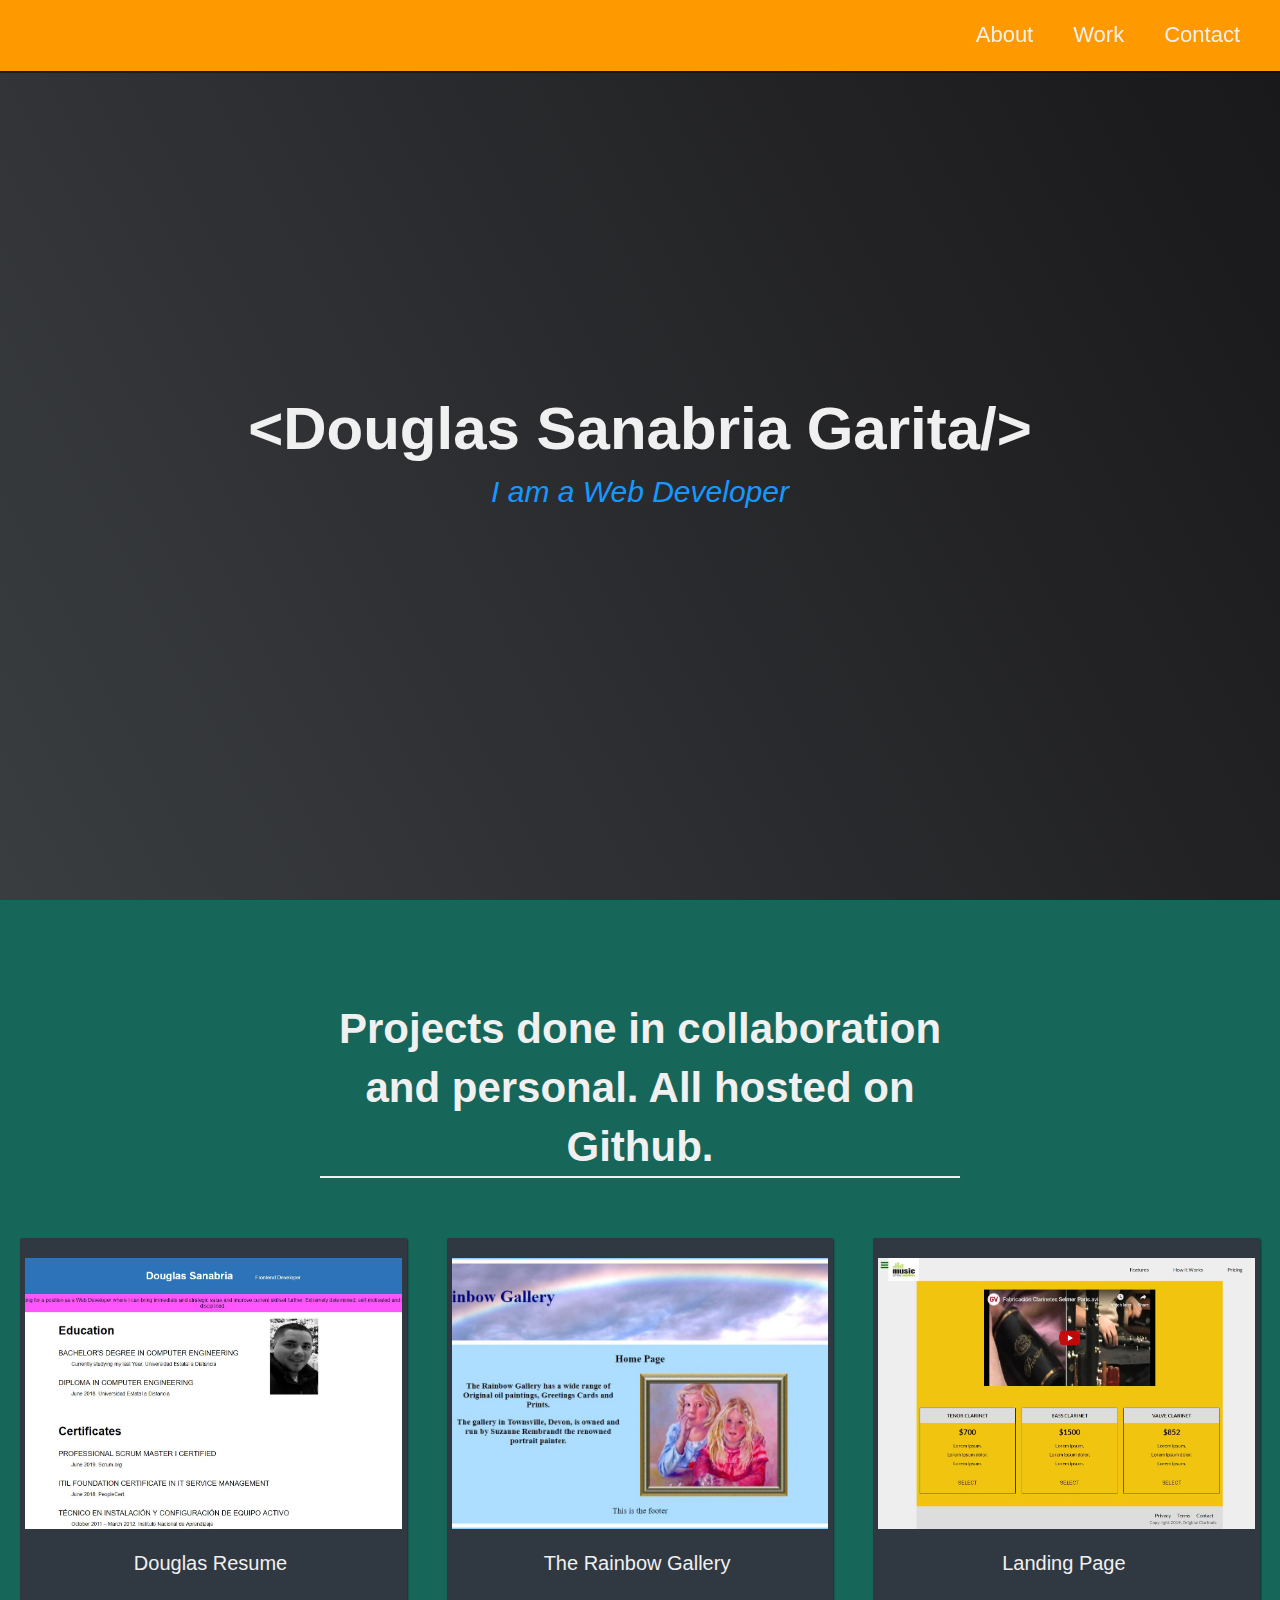
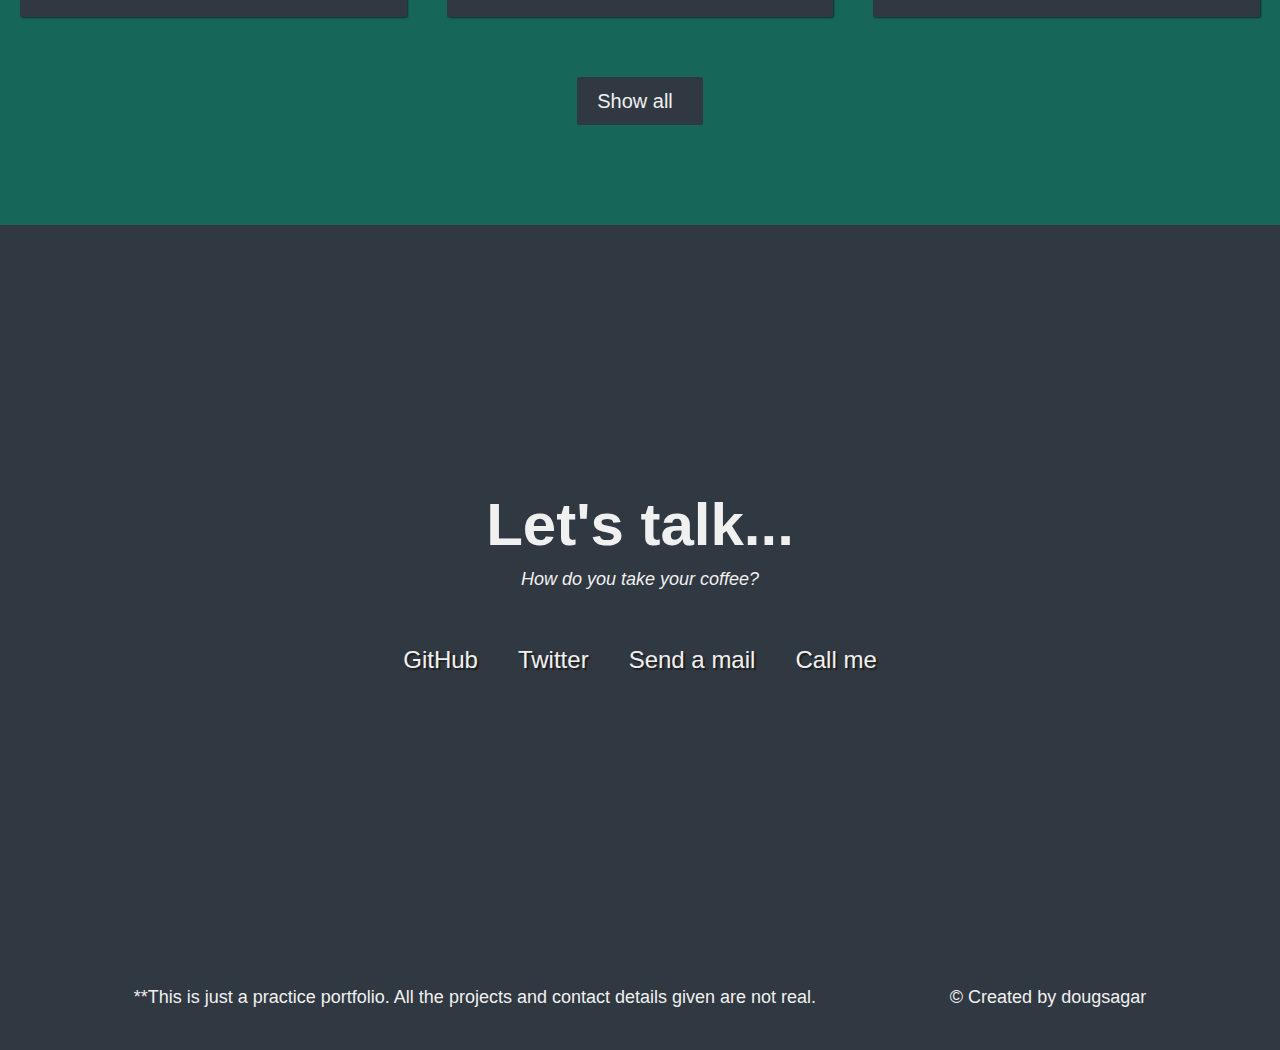
<file: index.html>
<!DOCTYPE html PUBLIC "-//W3C//DTD XHTML 1.0 Transitional//EN" "http://www.w3.org/TR/xhtml1/DTD/xhtml1-transitional.dtd">
<html xmlns="http://www.w3.org/1999/xhtml">
<head>
  <meta http-equiv="Content-Type" content="text/html; charset=utf-8" />
  <title>Personal Portfolio Webpage</title>
  <link rel="stylesheet" href="styles/style.css"/>
  <link
  rel="stylesheet"
  href="https://use.fontawesome.com/releases/v5.8.2/css/all.css"
  integrity="sha384-oS3vJWv+0UjzBfQzYUhtDYW+Pj2yciDJxpsK1OYPAYjqT085Qq/1cq5FLXAZQ7Ay"
  crossorigin="anonymous"
  />
</head>

<body>
  <!-- START NAV -->
  <nav id="navbar" class="nav">
    <ul class="nav-list">
      <li><a href="#welcome-section">About</a></li>
      <li><a href="#projects">Work</a></li>
      <li><a href="#contact">Contact</a></li>
    </ul>
  </nav>
  <!-- END NAV -->

  <!-- START WELCOME SECTION -->

  <section class="welcome-section" class="welcome-section">
    <h1> &lt;Douglas Sanabria Garita/&gt;</h1>
    <p>I am a Web Developer</p>
  </section>

  <!-- END WELCOME SECTION -->

  <!-- START PROJECTS SECTION -->

  <section id="projects" class="projects-section">
    <h2 class="projects-section-header">Projects done in collaboration and personal. All hosted on Github.</h2>

    <div class="projects-grid">
    <a
    href="resume.html"
    target="_blank"
    class="project project-title"
    >
    <img class="project-image" src="img/resumePage.JPG" alt="resume page example"/>
    <p class="project-title">
      <span class="code">&lt;</span>
      Douglas Resume
      <span class="code">&#47;&gt;</span>
    </p>
  </a>
  <a
  href="Rainbow-Project/index.html"
  target="_blank"
  class="project project-title"
  >
  <img class="project-image" src="img/rawbowGalleryPage.JPG" alt="rawbow gallery page example"/>
  <p class="project-title">
    <span class="code">&lt;</span>
    The Rainbow Gallery
    <span class="code">&#47;&gt;</span>
  </p>
</a>
<a
href="landingPage.html"
target="_blank"
class="project project-title"
>
<img class="project-image" src="img/landing-page.JPG" alt="landing page example"/>
<p class="project-title">
  <span class="code">&lt;</span>
  Landing Page
  <span class="code">&#47;&gt;</span>
</p>
</a>

  </div>
  <a
  href="index.html"
  class="btn btn-show-all"
  target="_blank"
  >Show all<i class="fas fa-chevron-right"></i
    ></a>
</section>

<!-- END PROJECTS SECTION -->

<!-- START SKILLS
        <section class="skills">

            <h2 class="title">Skills</h2>

            <div class="skill">
                <img src="img/html.png" alt="HTML5">
                <p>HTML</p>
            </div>
            <div class="skill">
                <img src="img/css.png" alt="CSS3">
                <p>CSS</p>
            </div>
            <div class="skill">
                <img src="img/javascript.png" alt="Javascript">
                <p>JAVASCRIPT</p>
            </div>

        </section>
        <!-- END SKILLS -->

<!-- START CONTACT SECTION -->

<section id="contact" class="contact-section">
  <div class="contact-section-header">
    <h2>Let's talk...</h2>
    <p>How do you take your coffee?</p>
  </div>
  <div class="contact-links">
    <a
      id="profile-link"
      href="https://github.com/dougsagar"
      target="_blank"
      class="btn contact-details"
      ><i class="fab fa-github"></i> GitHub</a>
    <a
      href="https://twitter.com/dougsagar"
      target="_blank"
      class="btn contact-details"
      ><i class="fab fa-twitter"></i> Twitter</a>
    <a href="mailto:sanabriadouglas@gmail.com" class="btn contact-details"
      ><i class="fas fa-at"></i> Send a mail</a>
    <a href="tel:8877-3790" class="btn contact-details"
      ><i class="fas fa-mobile-alt"></i> Call me</a>
  </div>
</section>

<!-- END CONTACT SECTION -->

<!-- START FOOTER SECTION -->
<section>
  <footer>
    <p>
      **This is just a practice portfolio. All the projects and contact details given
      are not real.
    </p>
    <p>
      &copy; Created by
      <a href="https://github.com/dougsagar/" target="_blank"
        >dougsagar <i class="fa fa-dev-to"></i
      ></a>
    </p>
  </footer>
</section>

<!-- END FOOTER SECTION -->

</body>
</html>
</file>
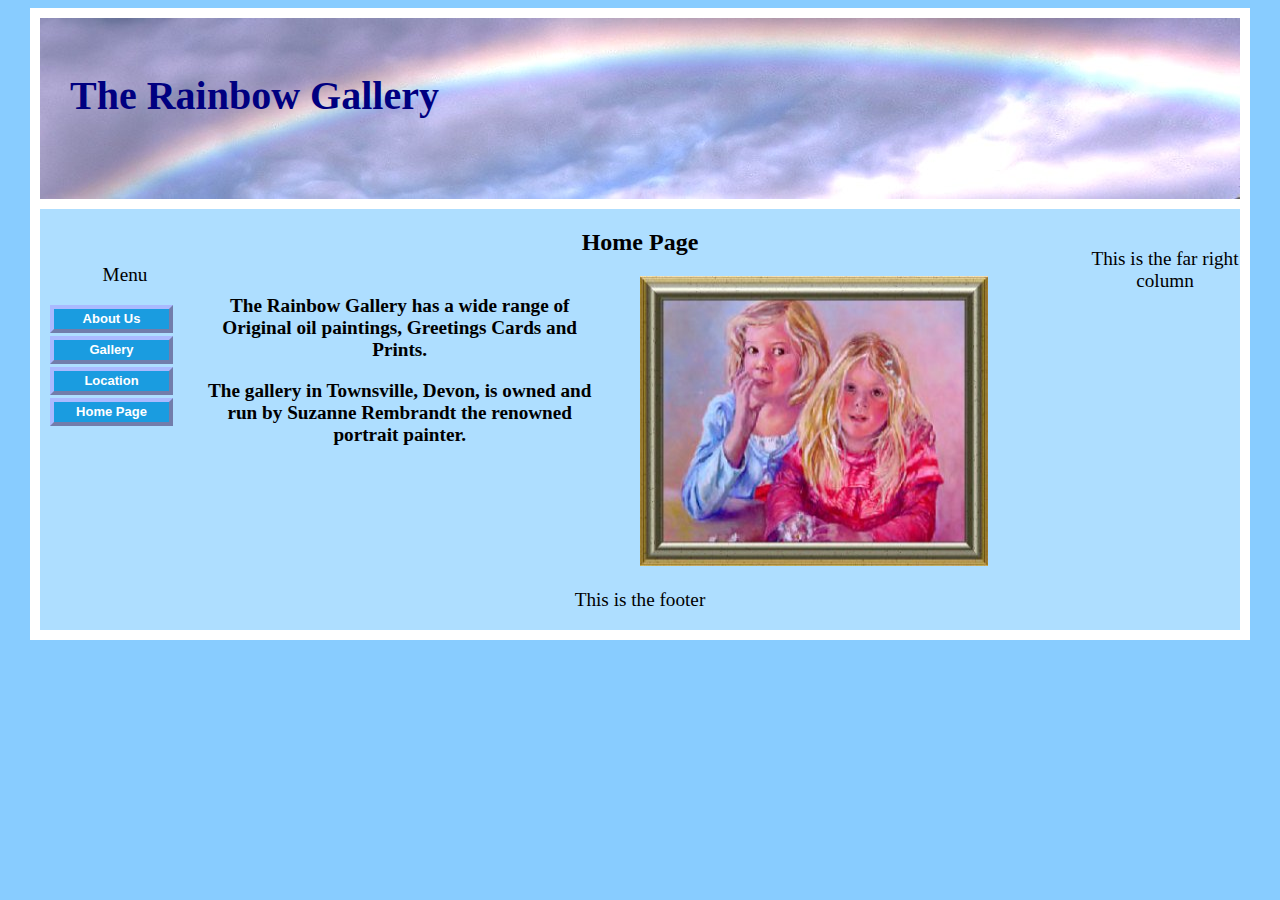
<file: Rainbow-Project/index.html>
<!DOCTYPE html>
<html>
  <head>
    <title>Home Page</title>
    <meta charset=utf-8>
    <link href="style-3d.css" rel="stylesheet" type="text/css">
    <!--[if lte IE 8]>
		<script src="html5.js">		
    </script>
		<![endif]-->
  </head>
  <body>
    <div id="wrapper">
      <header>
        <h1>The Rainbow Gallery</h1>
      </header>
      <div id="content">
          <nav>
          <ul>
            <p>Menu</p>
            <li class="btn">
			<a href="about.html">About Us</a></li>
            <li class="btn">
			<a href="gallery.html">Gallery</a></li>
            <li class="btn">
			<a href="location.html">Location</a></li>
            <li class="btn">
			<a href="index.html">Home Page</a></li>
          </ul>
        </nav>
        <div id="rightcol">
          <p>This is the far right column</p>
        </div>
        <div id="midcol">
          <h2>Home Page</h2>
          <!--<p>This is the content</p>-->
          <div id="midcol-left">
            <p>The Rainbow Gallery has a wide range of Original oil paintings,
              Greetings Cards and Prints.</p>
            <p>The gallery in Townsville, Devon, is owned and run by Suzanne 
			Rembrandt the renowned portrait painter.</p>
          </div>
          <div id="midcol-right"> 
			  <img src="images/girls.jpg" alt="Girls" title="Girls" width="348" height="290"> 
              </div>
          </div>
      </div><!--content div finishes here--> 
      <br class="clear">
      <footer>
        <p>This is the footer</p>
      </footer>
    </div><!--wrapper div finishes here -->
  </body>
</html>
</file>
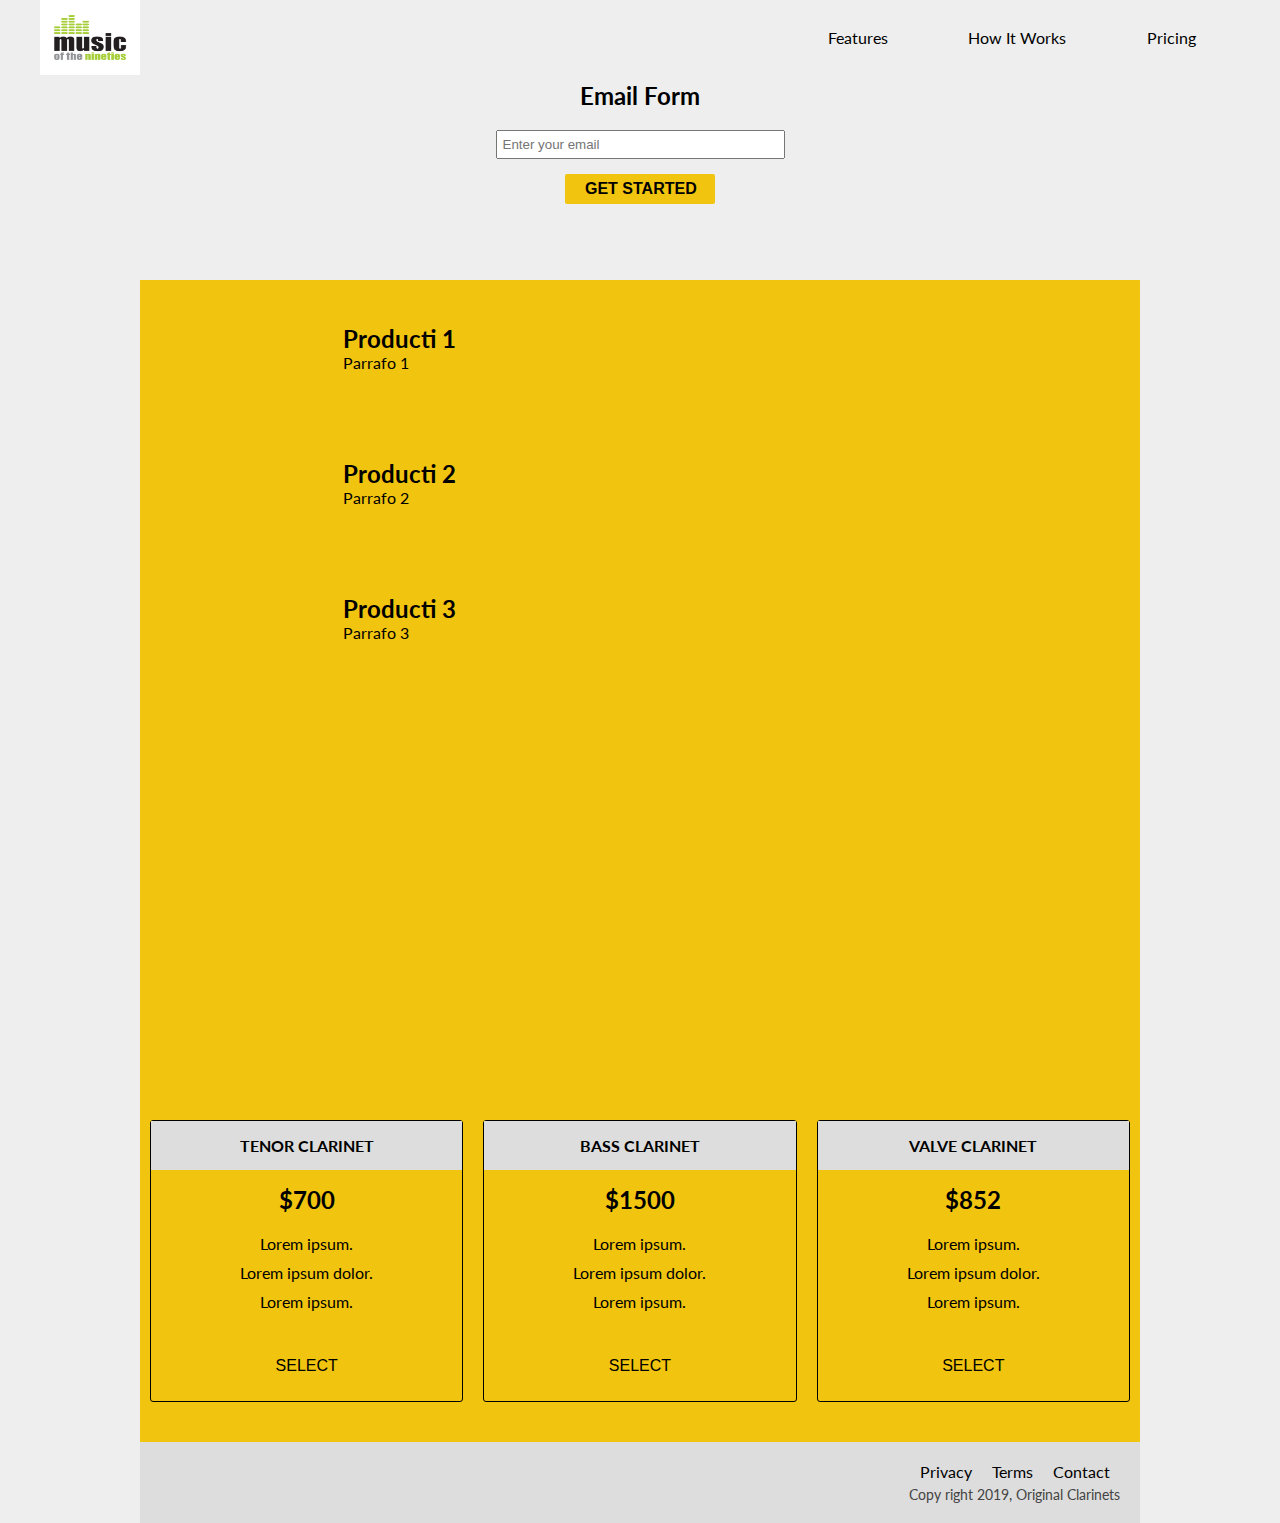
<file: landingPage.html>
<!DOCTYPE html>
<html lang="en" dir="ltr">
  <head>
    <meta charset="utf-8">
    <title>Product Landing Page</title>
    <link rel="stylesheet" href="styles/landingPage-style.css">
  </head>
  <body>
    <div id="page-wraper">
      <header id="header">
        <div class="logo">
        <img id="header-img" src="img/logoLandingPage.png" alt="music of the nineties logo">
        </div>
        <nav id="nav-bar">
          <ul>
            <li><a class="nav-link" href="#features">Features</a></li>
            <li><a class="nav-link" href="#how-it-works">How It Works</a></li>
            <li><a class="nav-link" href="#pricing">Pricing</a></li>
          </ul>
        </nav>
      </header>
      <div class="container"></div id="blank">
      <section id="hero">
        <h2>Email Form</h2>
        <form id="form" action="index.html">
          <input type="email" id="email" name="email" placeholder="Enter your email" required>
          <input type="submit" id="submit" class="btn" name="submit" value="Get Started">
        </form>
      </section>

      <div class="container">
        <section id="features">
          <div class="grid">
          <div class="icon"><i class="fa fa-3x fa-fire"></i></div>
            <div class="desc">
              <h2>Producti 1</h2>
              <p>Parrafo 1</p>
            </div>
          </div>
          <div class="grid">
            <div class="icon">
              <i class="fa fa-3x fa-truck"></i>
            </div>
            <div class="desc">
              <h2>Producti 2</h2>
              <p>Parrafo 2</p>
            </div>
          </div>
          <div class="grid">
            <div class="icon"><i class="fa fa-3x fa-truck"></i></div>
          <div class="desc">
            <h2>Producti 3</h2>
            <p>Parrafo 3</p>
          </div>
          </div>
        </section>
        <section id="how-it-works">
          <iframe width="560" height="315"
          src="https://www.youtube.com/embed/njTv091MnJw"
          frameborder="0"
          allow="accelerometer; autoplay; encrypted-media; gyroscope; picture-in-picture"
          allowfullscreen></iframe>
        </section>
        <section id="pricing">
          <div class="product" id="tenor">
            <div class="level">Tenor Clarinet</div>
              <h2>$700</h2>
            <ol>
              <li>Lorem ipsum.</li>
              <li>Lorem ipsum dolor.</li>
              <li>Lorem ipsum.</li>
            </ol>
            <button class="btn">Select</button>
          </div>
          <div class="product" id="bass">
            <div class="level">Bass Clarinet</div>
              <h2>$1500</h2>
            <ol>
              <li>Lorem ipsum.</li>
              <li>Lorem ipsum dolor.</li>
              <li>Lorem ipsum.</li>
            </ol>
            <button class="btn">Select</button>
          </div>
          <div class="product" id="valve">
            <div class="level">Valve Clarinet</div>
              <h2>$852</h2>
            <ol>
              <li>Lorem ipsum.</li>
              <li>Lorem ipsum dolor.</li>
              <li>Lorem ipsum.</li>
            </ol>
            <button class="btn">Select</button>
          </div>
        </section>
        <footer>
          <ul>
            <li><a href="#">Privacy</a></li>
            <li><a href="#">Terms</a></li>
            <li><a href="#">Contact</a></li>
          </ul>
          <span>Copy right 2019, Original Clarinets</span>
        </footer>
      </div>

    </div>
    <script src="https://cdn.freecodecamp.org/testable-projects-fcc/v1/bundle.js">
    </script>
  </body>
</html>
</file>
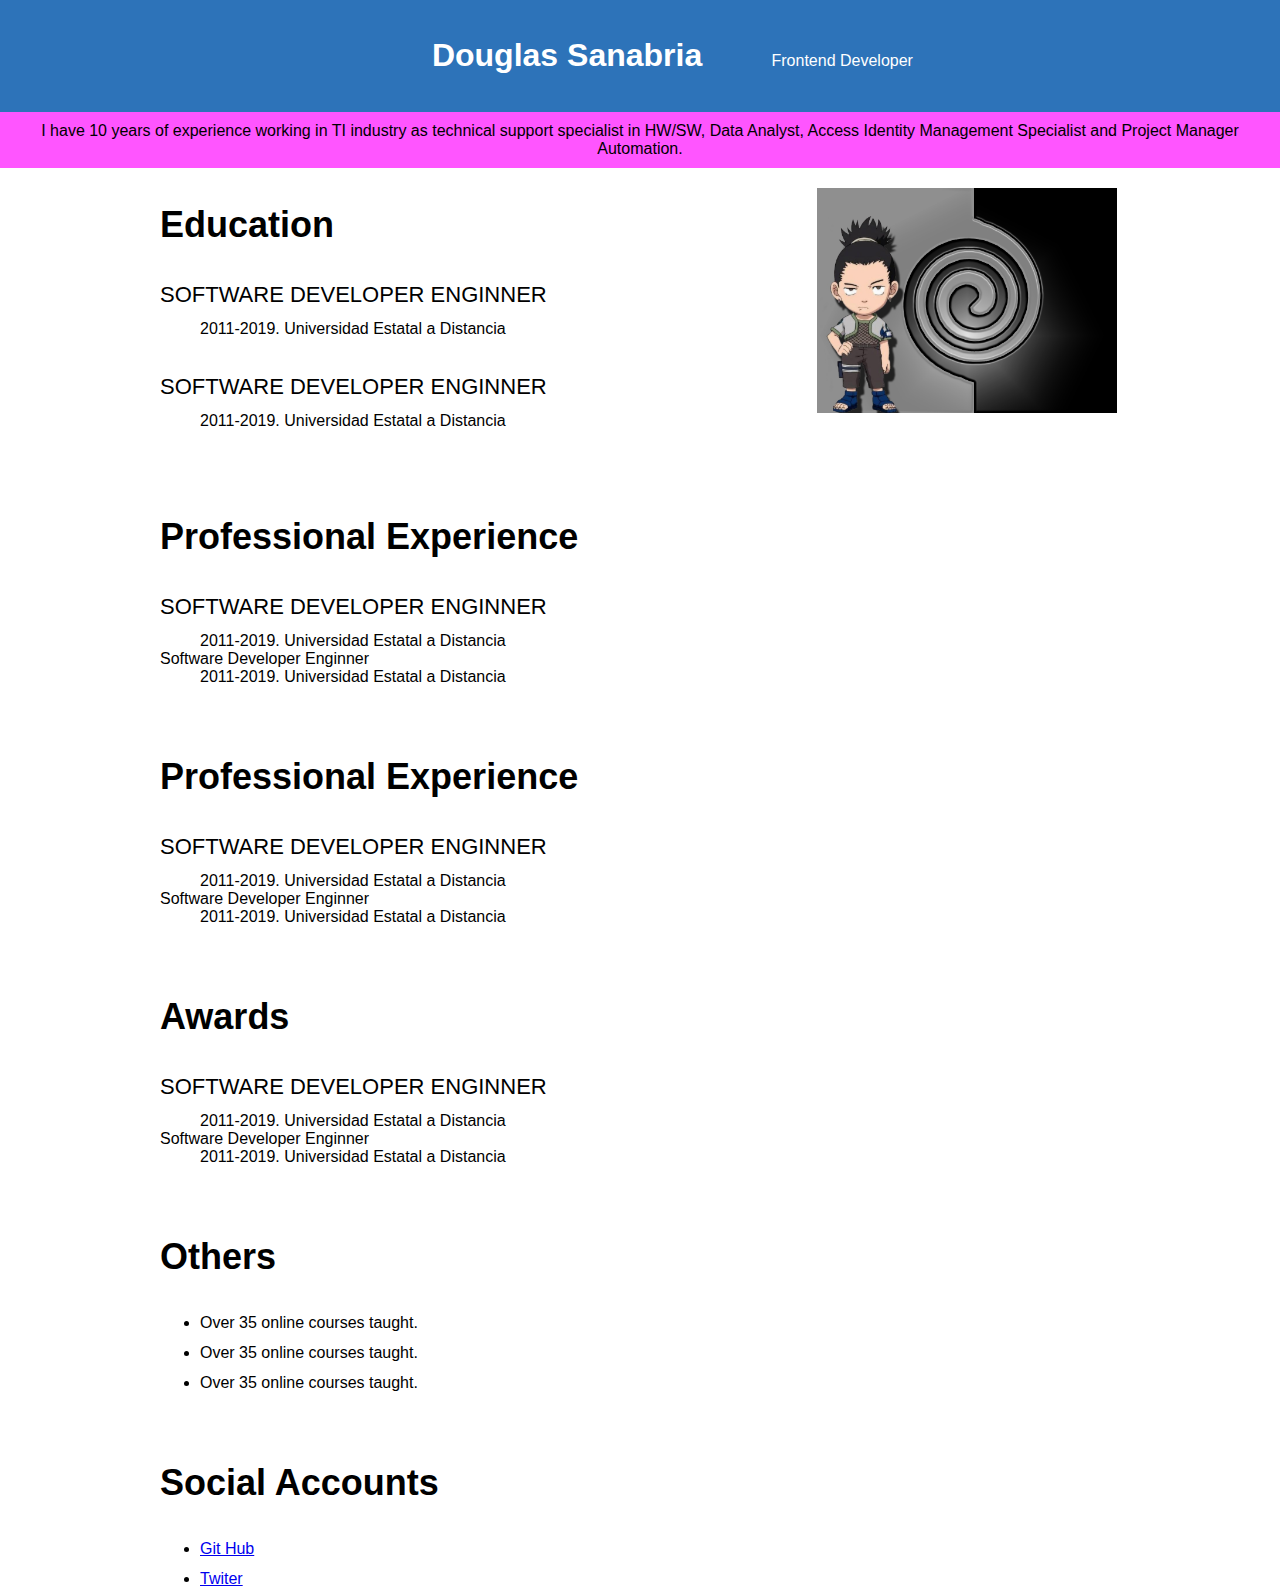
<file: resume.html>
<!DOCTYPE html>
<html lang="en" dir="ltr">
  <head>
    <meta charset="utf-8">
    <meta name="description" content="Douglas es un desarrollador Web, trabajando en Frontend y Backend">
    <meta name="og:title:" content="CV de Douglas Sanabria">
    <meta name="og:description:" content="Douglas es un desarrollador Web, trabajando en Frontend y Backend">
    <meta name="og:url:" content="http://douglas.me">
    <meta name="og:site_name:" content="Proyectos personales Douglas">
    <meta name="og:type:" content="website">
    <meta name="og:image:" content="<url-imagen>">
    <title>CV Douglas Sanabria</title>
  </head>
  <body style="font-family: Helvetica, Arial, sans-serif;margin:0;">
    <header style="background-color: #2D73B9; color:white; text-align:center;padding:16px">
      <h1 style="display:inline-block;width:400px;font-weight:bold;">Douglas Sanabria</h1>
      <p style="display:inline-block;font-weight:200;">Frontend Developer</p>
    </header>
    <div style="background-color:#FF55FF; color:black; text-align:center;padding:10px">
      I have 10 years of experience working in TI industry as technical support
      specialist in HW/SW, Data Analyst, Access Identity Management Specialist
      and Project Manager Automation.
    </div>
    <section>
      <div style="width:960px;height:200px;margin-left:auto;margin-right:auto;">
        <div>
          <div style="display:inline-block;width:68%;vertical-align:top;">
            <h3 style="font-size:36px;font-weight:700;">Education</h3>
            <div>
              <dl>
                <dt style="font-size:22px;text-transform:uppercase;margin-bottom:12px;margin-top:36px">Software Developer Enginner</dt>
                <dd>2011-2019. Universidad Estatal a Distancia</dd>
                <dt style="font-size:22px;text-transform:uppercase;margin-bottom:12px;margin-top:36px">Software Developer Enginner</dt>
                <dd>2011-2019. Universidad Estatal a Distancia</dd>
              </dl>
            </div>
          </div>
          <div style="display:inline-block;width:30%;margin-top:20px">
            <img src="img/Shikamaru.jpg" alt="Shikamaru" width="300">
          </div>
        </div>
        <div style="margin-top:70px">
          <h3 style="font-size:36px;font-weight:700;">Professional Experience</h3>
          <div class="">
            <dl class="">
              <dt style="font-size:22px;text-transform:uppercase;margin-bottom:12px;margin-top:36px;">Software Developer Enginner</dt>
              <dd>2011-2019. Universidad Estatal a Distancia</dd>
              <dt>Software Developer Enginner</dt>
              <dd>2011-2019. Universidad Estatal a Distancia</dd>
            </dl>
          </div>
        </div>
        <div style="margin-top:70px">
          <h3 style="font-size:36px;font-weight:700;">Professional Experience</h3>
          <div class="">
            <dl class="">
              <dt style="font-size:22px;text-transform:uppercase;margin-bottom:12px;margin-top:36px;">Software Developer Enginner</dt>
              <dd>2011-2019. Universidad Estatal a Distancia</dd>
              <dt>Software Developer Enginner</dt>
              <dd>2011-2019. Universidad Estatal a Distancia</dd>
            </dl>
          </div>
        </div>
        <div style="margin-top:70px">
          <h3 style="font-size:36px;font-weight:700;">Awards</h3>
          <div class="">
            <dl class="">
              <dt style="font-size:22px;text-transform:uppercase;margin-bottom:12px;margin-top:36px;">Software Developer Enginner</dt>
              <dd>2011-2019. Universidad Estatal a Distancia</dd>
              <dt>Software Developer Enginner</dt>
              <dd>2011-2019. Universidad Estatal a Distancia</dd>
            </dl>
          </div>
        </div>
        <div style="margin-top:70px">
          <h3 style="font-size:36px;font-weight:700;">Others</h3>
          <div class="">
            <ul style="margin-top:12px;">
              <li style="margin-top:12px;padding:0px;">Over 35 online courses taught.</li>
              <li style="margin-top:12px;padding:0px;">Over 35 online courses taught.</li>
              <li style="margin-top:12px;padding:0px;">Over 35 online courses taught.</li>
            </ul>
          </div>
        </div>
        <div style="margin-top:70px">
          <h3 style="font-size:36px;font-weight:700;">Social Accounts</h3>
          <div class="">
            <ul style="margin-top:12px;">
              <li style="margin-top:12px;padding:0px;">
                <a href="https://github.com/dknio" target="_blank">Git Hub</a>
              </li>
              <li style="margin-top:12px;padding:0px;">
                <a href="https://twitter.com/dknios" target="_blank">Twiter</a>
              </li>
            </ul>
          </div>
        </div>
      </div>
    </section>

  </body>
</html>
</file>
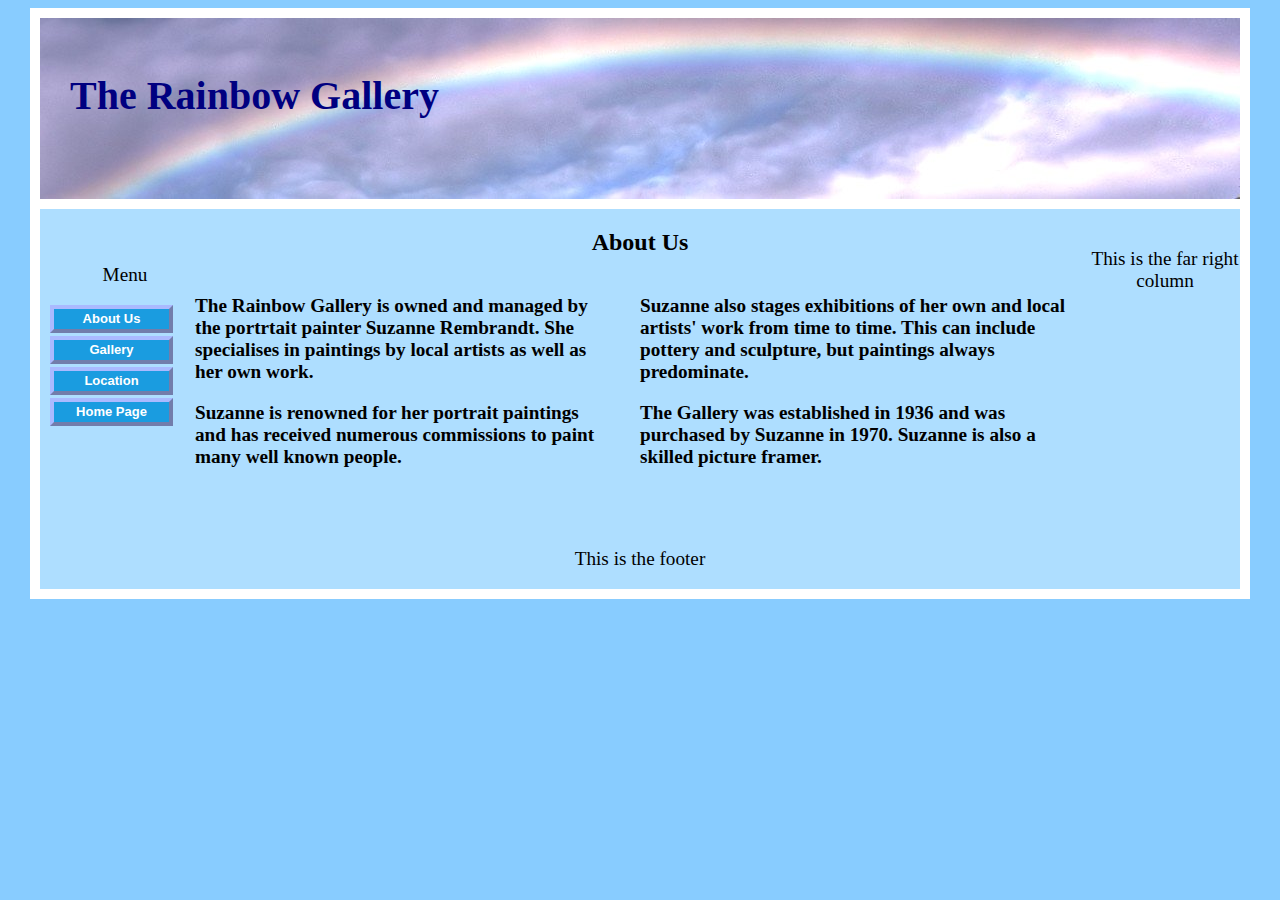
<file: Rainbow-Project/about.html>
<!DOCTYPE html>
<html>
	<head>
		<title>About Us</title>
    <meta charset=utf-8>
		<link href="style-3d.css" rel="stylesheet" type="text/css">
	<style type="text/css">
	#midcol-left p, #midcol-right p {text-align:left;}
	</style>
			<!--[if lte IE 8]>
			<script src="html5.js">
			</script>
			<![endif]-->
	</head>
<body>
<div id="wrapper">
<header>
	<h1>The Rainbow Gallery</h1>
</header>
	<div id="content">
        <nav>
          <ul>
            <p>Menu</p>
            <li class="btn"><a href="about.html">About Us</a></li>
            <li class="btn"><a href="gallery.html">Gallery</a></li>
            <li class="btn"><a href="location.html">Location</a></li>
            <li class="btn"><a href="index.html">Home Page</a></li>
          </ul>
        </nav>
	<div id ="rightcol">
				<p>This is the far right column</p>
			</div>
			<div id="midcol">
				<h2>About Us</h2>
			<div id="midcol-left">
			<p>The Rainbow Gallery is owned and managed by the portrtait painter Suzanne Rembrandt. She specialises in paintings by local 
			artists as well as her own work. </p>
				<p>Suzanne is renowned for her portrait 
			paintings and has received numerous commissions to paint many well known people.</p>
			<p>&nbsp;</p>
			</div>
				<div id="midcol-right">
			<p>Suzanne also stages exhibitions of her own and local artists' 
			work from time to time. This can include pottery and sculpture, but 
			paintings always predominate. </p>
					<p>The Gallery was established in 1936 
			and was purchased by Suzanne in 1970. Suzanne is also a skilled picture 
			framer.</p>
			</div>
			</div>
			</div><!--content div finishes here-->
            <br class="clear">
        <footer>
		<p>This is the footer</p>
		</footer>
	</div><!--wrapper div finishes here-->
</body>
</html>
</file>
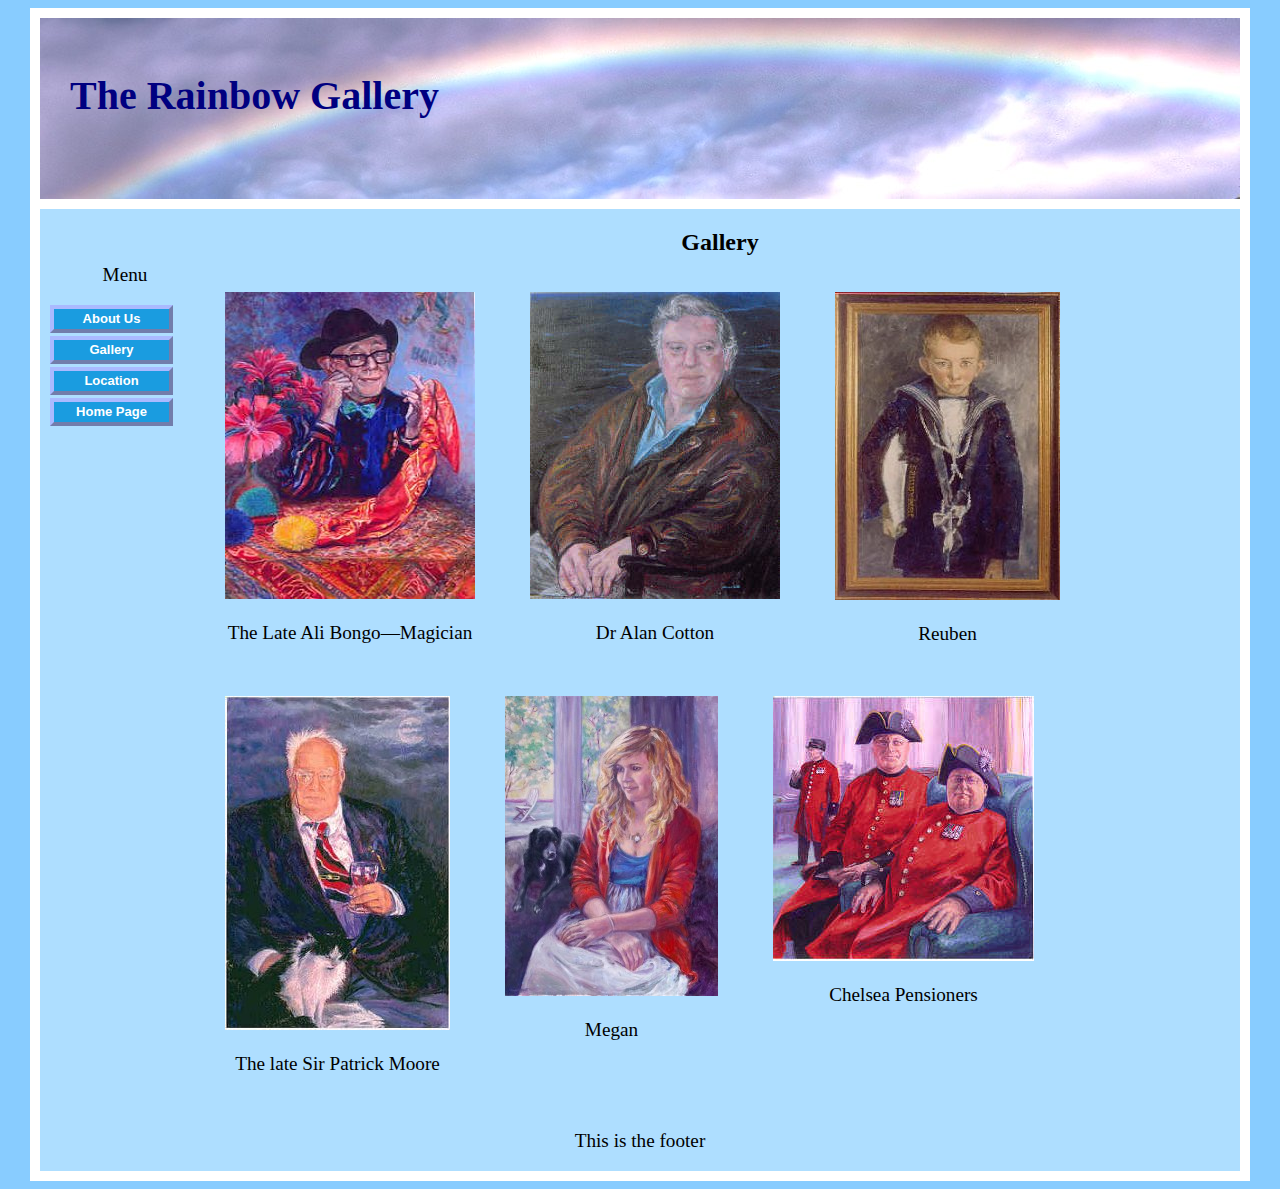
<file: Rainbow-Project/gallery.html>
<!DOCTYPE html>
<html>
	<head>
	<title>Gallery</title>
    <meta charset=utf-8>
	<link href="style-3d.css" rel="stylesheet" type="text/css">
<style type="text/css">
#rightcol {float:right; width:10px;}
#midcol {margin-left:170px; margin-right:10px;}
#wrapper {max-width:1200px; min-width:1080px; background:#AEDEFF; border:10px white solid; font-size:medium;}
</style>
	<!--[if lte IE 8]>
		<script src="html5.js">
		</script>
		<![endif]-->
	</head>
<body>
	<div id="wrapper">
<header>
	<h1>The Rainbow Gallery</h1>
	</header>
	<div id="content">
        <nav>
          <ul>
            <p>Menu</p>
            <li class="btn"><a href="about.html">About Us</a></li>
            <li class="btn"><a href="gallery.html">Gallery</a></li>
            <li class="btn"><a href="location.html">Location</a></li>
            <li class="btn"><a href="index.html">Home Page</a></li>
          </ul>
        </nav>
<div id ="rightcol">
</div>
<div id="midcol">
	<h2>Gallery</h2>
<figure>
    <img src="images/alibongo.jpg" alt="The late Ali Bongo&mdash;Magician" title="The late Ali Bongo&mdash;Magician"
     width="250" height="307">
    <p>The Late Ali Bongo&mdash;Magician</p>
 </figure>
<figure>
    <img src="images/doctor.jpg" alt="Dr Alan Cotton" title="Dr Alan Cotton"  
     width="250" height="307">
    <p>Dr Alan Cotton</p>
</figure>
<figure>
   <img src="images/reuben225.jpg" alt="Reuben" title="Reuben" width="225" height="308">
   <p>Reuben</p>
</figure>
  <br class="clear"> 
<figure>
   <img src="images/patrickmoore225.jpg" alt="The late Sir Patrick Moore" title="The late Sir Patrick Moore" width="225" height="334">
   <p>The late Sir Patrick Moore</p>
</figure>
<figure>
   <img  src="images/megan.jpg" alt="Megan" title="Megan" width="213" height="300">
   <p>Megan</p>
</figure>
<figure>
   <img src="images/pensioners261.jpg" alt="Chelsea pensioners" title="Chelsea pensioners" width="261" height="265">
  <p>Chelsea Pensioners</p>
</figure>
</div><!--midcol div finishes here-->
<br class="clear">
			<footer>
				<p>This is the footer</p>
			</footer>
</div></div><!--wrapper div finishes here -->
</body>
</html>
</file>
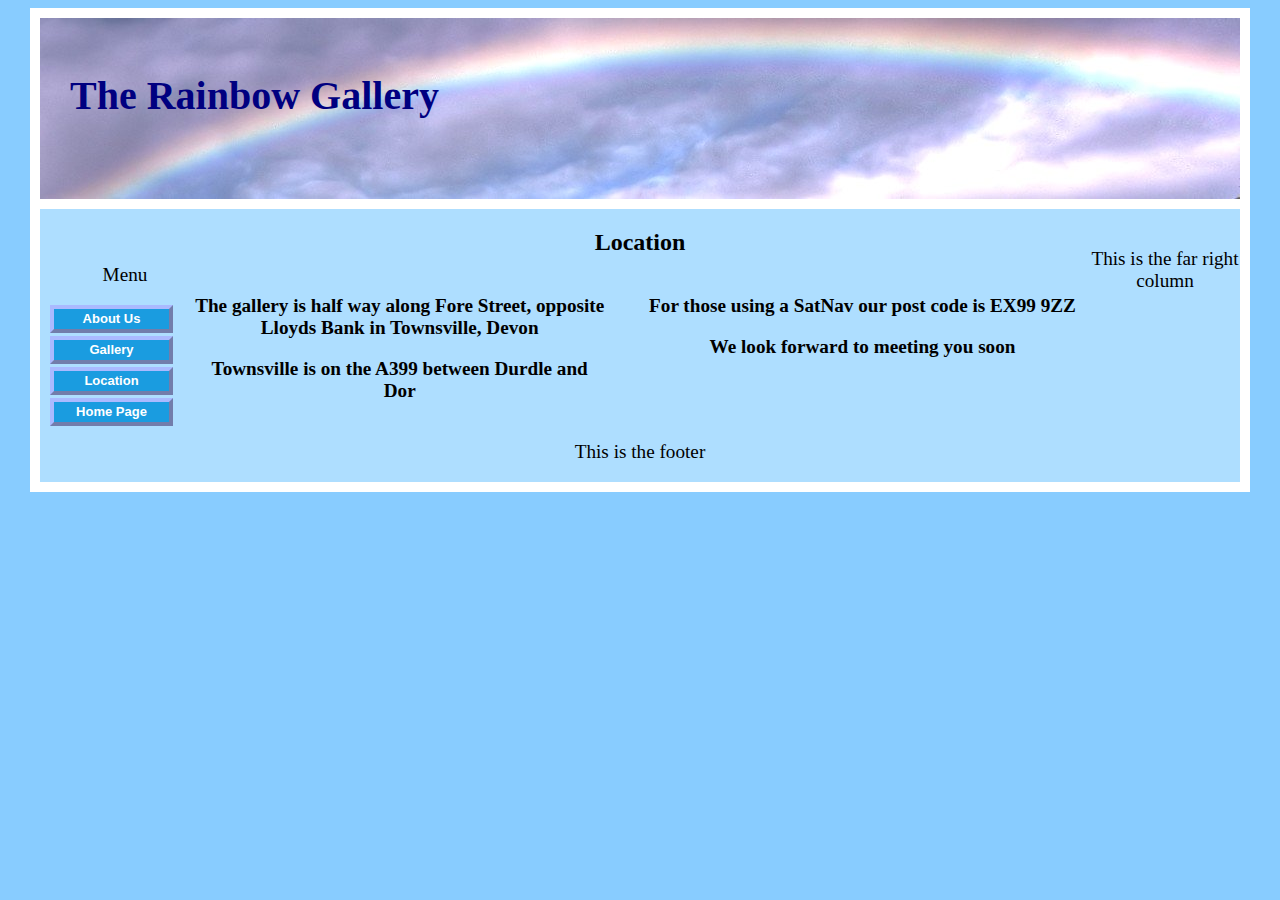
<file: Rainbow-Project/location.html>
<!DOCTYPE html>
<html>
	<head>
	<title>Location</title>
    <meta charset=utf-8>
	<link href="style-3d.css" rel="stylesheet" type="text/css">
	<!--[if lte IE 8]>
		<script src="html5.js">
		</script>
		<![endif]-->
	</head>
<body>
<div id="wrapper">
<header>
	<h1>The Rainbow Gallery</h1>
	</header>
	<div id="content">
        <nav>
          <ul>
            <p>Menu</p>
            <li class="btn"><a href="about.html">About Us</a></li>
            <li class="btn"><a href="gallery.html">Gallery</a></li>
            <li class="btn"><a href="location.html">Location</a></li>
            <li class="btn"><a href="index.html">Home Page</a></li>
          </ul>
        </nav>
			<div id ="rightcol">
				<p>This is the far right column</p>
			</div>
			<div id="midcol">
				<h2>Location</h2>
			<div id="midcol-left">
			<p>The gallery is half way along Fore Street, opposite Lloyds Bank 
			in Townsville, Devon</p>
				<p>Townsville is on the A399 between Durdle and Dor </p>
			</div>
			<div id="midcol-right">
			<p>For those using a SatNav our post code is EX99 9ZZ</p>
					<p>We look forward to meeting you soon</p>
			</div>
			</div>
			</div><!--content div finishes here-->
            <br class="clear">
			<footer>
				<p>This is the footer</p>
			</footer>
</div><!--wrapper div finishes here -->
</body>
</html>
</file>
<file: Rainbow-Project/style-3d.css>
body {background:#88CCFF;}
header,nav,article,section,footer,figure { display:block; }
#wrapper {margin:auto; max-width:1200px; min-width:980px; background:#AEDEFF; border:10px white solid; font-size:medium;}
figure {float:left; margin-left:15px; }
header {margin-top:0; border-bottom:10px white solid; height:181px; background-image:url('images/rainbow-banner.jpg');}
h1 {position:absolute; top:45px; margin-left:30px; font-size:250%; color:navy; font-weight:bold;}	
h2 {font-size:150%; text-align:center;}
p {font-size:120%; text-align:center;}
a {font-size:120%;}
nav { float:left; width:150px; height:190px;}
#rightcol {float:right; width:150px; height:190px;}
#midcol {margin-left:155px; margin-right:155px;}
br.clear {clear:both}
#midcol-left {float:left; width:46%; font-weight:bold;}
#midcol-right {float:right; width:50%; font-weight:bold;}
/*set vertical button menu column*/
nav ul	{float:left; width:150px; margin-left:10px; padding-left:0;  list-style-type:none;}
/*set general side button styles*/
li.btn {width:115px; line-height:20px; margin-bottom:3px; text-align:center;}
/* set general anchor styles */
li.btn a {display:block; width:115px; color:white; font-family:arial; font-size:small; font-weight:bold; text-decoration:none;}
/* mouseout (default) */
li.btn a {display:block; background: #1A9CE0; border:4px outset #AABAFF;}
/* mouseover */
li.btn a:hover	{ background:#0A4ADF; border:4px outset #8ABAFF;}
/* omousedown */
li.btn a:active {background:#AECBFF; border:4px inset #AECBFF; }
</file>
<file: styles/landingPage-style.css>
/** global element styling **/

@import "https://fonts.googleapis.com/css?family=Lato:400,700";

* {
  margin: 0;
  padding: 0;
  box-sizing: border-boxav-link
}

body {
  background-color: #eee;
  font-family: 'Lato', sans-serif;
}

#page-wrapper {
  position: relative;
}

li {
  list-style: none;
}

a {
  color: #000;
  text-decoration: none;
}

/** global classes styling **/

.container {
  max-width: 1000px;
  width: 100%;
  margin: 0 auto;
  background-color: #f1c40f;
}

.btn {
  padding: 0 20px;
  height: 40px;
  font-size: 1em;
  font-weight: 900;
  text-transform: uppercase;
  border: 3px black solid;
  border-radius: 2px;
  background: transparent;
  cursor: pointer;
}

.grid {
  display: flex;
}

header {
  position: fixed;
  top: 0;
  min-height: 75px;
  padding: 0px 20px;
  display: flex;
  justify-content: space-around;
  align-items: center;
  background-color: #eee;
}

@media (max-width: 600px) {
  header {
    flex-wrap: wrap;
  }
}

.logo {
  width: 60vw;
}

@media (max-width: 650px) {
  .logo {
    margin-top: 15px;
    width: 100%;
    position: relative;
  }
}

.logo > img {
  width: 100%;
  height: 100%;
  max-width: 100px;
  max-height: 75px;
  display: flex;
  justify-content: center;
  align-items: center;
  text-align: center;
  margin-left: 20px;
}

@media (max-width: 650px) {
  .logo > img {
    margin: 0 auto;
  }
}

nav {
  font-weight: 400;
}

@media (max-width: 650px) {
  nav {
    margin-top: 10px;
    width: 100%;
    display: flex;
    flex-direction: column;
    align-items: center;
    text-align: center;
    padding: 0 50px;
  }
  nav li {
    padding-bottom: 5px;
  }
}

nav > ul {
  width: 35vw;
  display: flex;
  flex-direction: row;
  justify-content: space-around;
}

@media (max-width: 650px) {
  nav > ul {
    flex-direction: column;
  }
}

#hero {
  display: flex;
  flex-direction: column;
  align-items: center;
  justify-content: center;
  text-align: center;
  height: 200px;
  margin-top: 50px;
}

#hero > h2 {
  margin-bottom: 20px;
  word-wrap: break-word;
}

#hero input[type="email"] {
  max-width: 275px;
  width: 100%;
  padding: 5px;
}

#hero input[type="submit"] {
  max-width: 150px;
  width: 100%;
  height: 30px;
  margin: 15px 0;
  border: 0;
  background-color: #f1c40f;
}

#hero input[type="submit"]:hover {
  background-color: orange;
  transition: background-color 1s;
}

@media (max-width: 650px) {
  #hero {
    margin-top: 120px;
  }
}

#features {
  margin-top: 30px;
}

#features .icon {
  display: flex;
  align-items: center;
  justify-content: center;
  height: 125px;
  width: 20vw;
  color: darkorange;
}

@media (max-width: 550px) {
  #features .icon {
    display: none;
  }
}

#features .desc {
  display: flex;
  flex-direction: column;
  justify-content: center;
  height: 125px;
  width: 80vw;
  padding: 5px;
}

@media (max-width: 550px) {
  #features .desc {
    width: 100%;
    text-align: center;
    padding: 0;
    height: 150px;
  }
}

@media (max-width: 650px) {
  #features {
    margin-top: 0;
  }
}

#how-it-works {
  margin-top: 50px;
  display: flex;
  justify-content: center;
}

#how-it-works > iframe {
  max-width: 560px;
  width: 100%;
}

#pricing {
  margin-top: 60px;
  display: flex;
  flex-direction: row;
  justify-content: center;
}

.product {
  display: flex;
  flex-direction: column;
  align-items: center;
  text-align: center;
  width: calc(100%  / 3);
  margin: 10px;
  border: 1px solid #000;
  border-radius: 3px;
}

.product > .level {
  background-color: #ddd;
  color: black;
  padding: 15px 0;
  width: 100%;
  text-transform: uppercase;
  font-weight: 700;
}

.product > h2 {
  margin-top: 15px;
}

.product > ol {
  margin: 15px 0;
}

.product > ol > li {
  padding: 5px 0;
}

.product > button {
  border: 0;
  margin: 15px 0;
  background-color: #f1c40f;
  font-weight: 400;
}

.product > button:hover {
  background-color: orange;
  transition: background-color 1s;
}

@media (max-width: 800px) {
  #pricing {
    flex-direction: column;
  }
  .product {
    max-width: 300px;
    width: 100%;
    margin: 0 auto;
    margin-bottom: 10px;
  }
}

footer {
  margin-top: 30px;
  background-color: #ddd;
  padding: 20px;
}

footer > ul {
  display: flex;
  justify-content: flex-end;
}

footer > ul > li {
  padding: 0 10px;
}

footer > span {
  margin-top: 5px;
  display: flex;
  justify-content: flex-end;
  font-size: 0.9em;
  color: #444;
}
</file>
<file: styles/style.css>
/* Custom properties/variables  */
:root {
  --main-white: #f0f0f0;
  --main-orange: #ff9900;
  --main-blue: #1598ff;
  --main-green: #17665a;
  --main-gray: #303841;
}

/* Base reset */
* {
  margin: 0;
  padding: 0;
}

/* box-sizing and font sizing */
*,
*::before,
*::after {
  box-sizing: inherit;
}

html {
  box-sizing: border-box;

  /* Set font size for easy rem calculations
   * default document font size = 16px, 1rem = 16px, 100% = 16px
   * (100% / 16px) * 10 = 62.5%, 1rem = 10px, 62.5% = 10px
  */
  font-size: 62.5%;
  scroll-behavior: smooth;
}

/* A few media query to set some font sizes at different screen sizes.
 * This helps automate a bit of responsiveness.
 * The trick is to use the rem unit for size values, margin and padding.
 * Because rem is relative to the document font size
 * when we scale up or down the font size on the document
 * it will affect all properties using rem units for the values.
*/

/* I am using the em unit for breakpoints
 * The calculation is the following
 * screen size divided by browser base font size
 * As an example: a breakpoint at 980px
 * 980px / 16px = 61.25em
*/

/* 1200px / 16px = 75em */
@media (max-width: 75em) {
  html {
    font-size: 60%;
  }
}

/* 980px / 16px = 61.25em */
@media (max-width: 61.25em) {
  html {
    font-size: 58%;
  }
}

/* 460px / 16px = 28.75em */
@media (max-width: 28.75em) {
  html {
    font-size: 55%;
  }
}

/* Base styles */

body {
  font-family: 'Poppins', sans-serif;
  font-size: 1.8rem; /* 18px */
  font-weight: 400;
  line-height: 1.4;
  color: var(--main-white);
}

h1,
h2 {
  font-family: 'Raleway', sans-serif;
  font-weight: 700;
  text-align: center;
}

h1 {
  font-size: 6rem;
}

h2 {
  font-size: 4.2rem;
}

ul {
  list-style: none;
}

a {
  text-decoration: none;
  color: var(--main-white);
}

img {
  display: block;
  width: 100%;
}

/* nav */

.nav {
  display: flex;
  justify-content: flex-end;
  position: fixed;
  top: 0;
  left: 0;
  width: 100%;
  background: var(--main-orange);
  box-shadow: 0 2px 0 rgba(0, 0, 0, 0.4);
  z-index: 10;
}

.nav-list {
  display: flex;
  margin-right: 2rem;
}

@media (max-width: 28.75em) {
  .nav {
    justify-content: center;
  }

  .nav-list {
    margin: 0 1rem;
  }
}

.nav-list a {
  display: block;
  font-size: 2.2rem;
  padding: 2rem;
}

.nav-list a:hover {
  background: var(--main-blue);
}

/* Welcome section */

.welcome-section {
  display: flex;
  flex-direction: column;
  justify-content: center;
  align-items: center;
  width: 100%;
  height: 100vh;
  background: var(--main-gray);
  background-image: linear-gradient(62deg, #3a3d40 0%, #181719 100%);
}

.welcome-section > p {
  font-size: 3rem;
  font-weight: 200;
  font-style: italic;
  color: var(--main-blue);
}

/* Projects section */

.projects-section {
  text-align: center;
  padding: 10rem 2rem;
  background: var(--main-green);
}

.projects-section-header {
  max-width: 640px;
  margin: 0 auto 6rem auto;
  border-bottom: 0.2rem solid var(--main-white);
}

@media (max-width: 28.75em) {
  .projects-section-header {
    font-size: 4rem;
  }
}

/* "Automagic" image grid using no media queries */
.projects-grid {
  display: grid;
  grid-template-columns: repeat(auto-fit, minmax(320px, 1fr));
  grid-gap: 4rem;
  width: 100%;
  max-width: 1280px;
  margin: 0 auto;
  margin-bottom: 6rem;
}

@media (max-width: 30.625em) {
  .projects-section {
    padding: 6rem 1rem;
  }

  .projects-grid {
    grid-template-columns: 1fr;
  }
}

.project {
  background: var(--main-gray);
  box-shadow: 1px 1px 2px rgba(0, 0, 0, 0.5);
  border-radius: 2px;
}

.code {
  color: var(--main-gray);
  transition: color 0.3s ease-out;
}

.project:hover .code {
  color: #ff7f50;
}

.project-image {
  height: calc(100% - 6.8rem);
  width: 100%;
  object-fit: cover;
}

.project-title {
  font-size: 2rem;
  padding: 2rem 0.5rem;
}

.btn {
  display: inline-block;
  padding: 1rem 2rem;
  border-radius: 2px;
}

.btn-show-all {
  font-size: 2rem;
  background: var(--main-gray);
  transition: background 0.3s ease-out;
}

.btn-show-all:hover {
  background: var(--main-red);
}

.btn-show-all:hover > i {
  transform: translateX(2px);
}

.btn-show-all > i {
  margin-left: 10px;
  transform: translateX(0);
  transition: transform 0.3s ease-out;
}

/* Contact section */

.contact-section {
  display: flex;
  flex-direction: column;
  justify-content: center;
  align-items: center;
  text-align: center;
  width: 100%;
  height: 80vh;
  padding: 0 2rem;
  background: var(--main-gray);
}

.contact-section-header > h2 {
  font-size: 6rem;
}

@media (max-width: 28.75em) {
  .contact-section-header > h2 {
    font-size: 4rem;
  }
}

.contact-section-header > p {
  font-style: italic;
}

.contact-links {
  display: flex;
  justify-content: center;
  width: 100%;
  max-width: 980px;
  margin-top: 4rem;
  flex-wrap: wrap;
}

.contact-details {
  font-size: 2.4rem;
  text-shadow: 2px 2px 1px #1f1f1f;
  transition: transform 0.3s ease-out;
}

.contact-details:hover {
  transform: translateY(8px);
}

/* Footer */

footer {
  font-weight: 300;
  display: flex;
  justify-content: space-evenly;
  padding: 2rem;
  background: var(--main-gray);
  border-top: 4px solid var(--main-red);
}

footer > p {
  margin: 2rem;
}

footer i {
  vertical-align: middle;
}

@media (max-width: 28.75em) {
  footer {
    flex-direction: column;
    text-align: center;
  }
}
</file>
